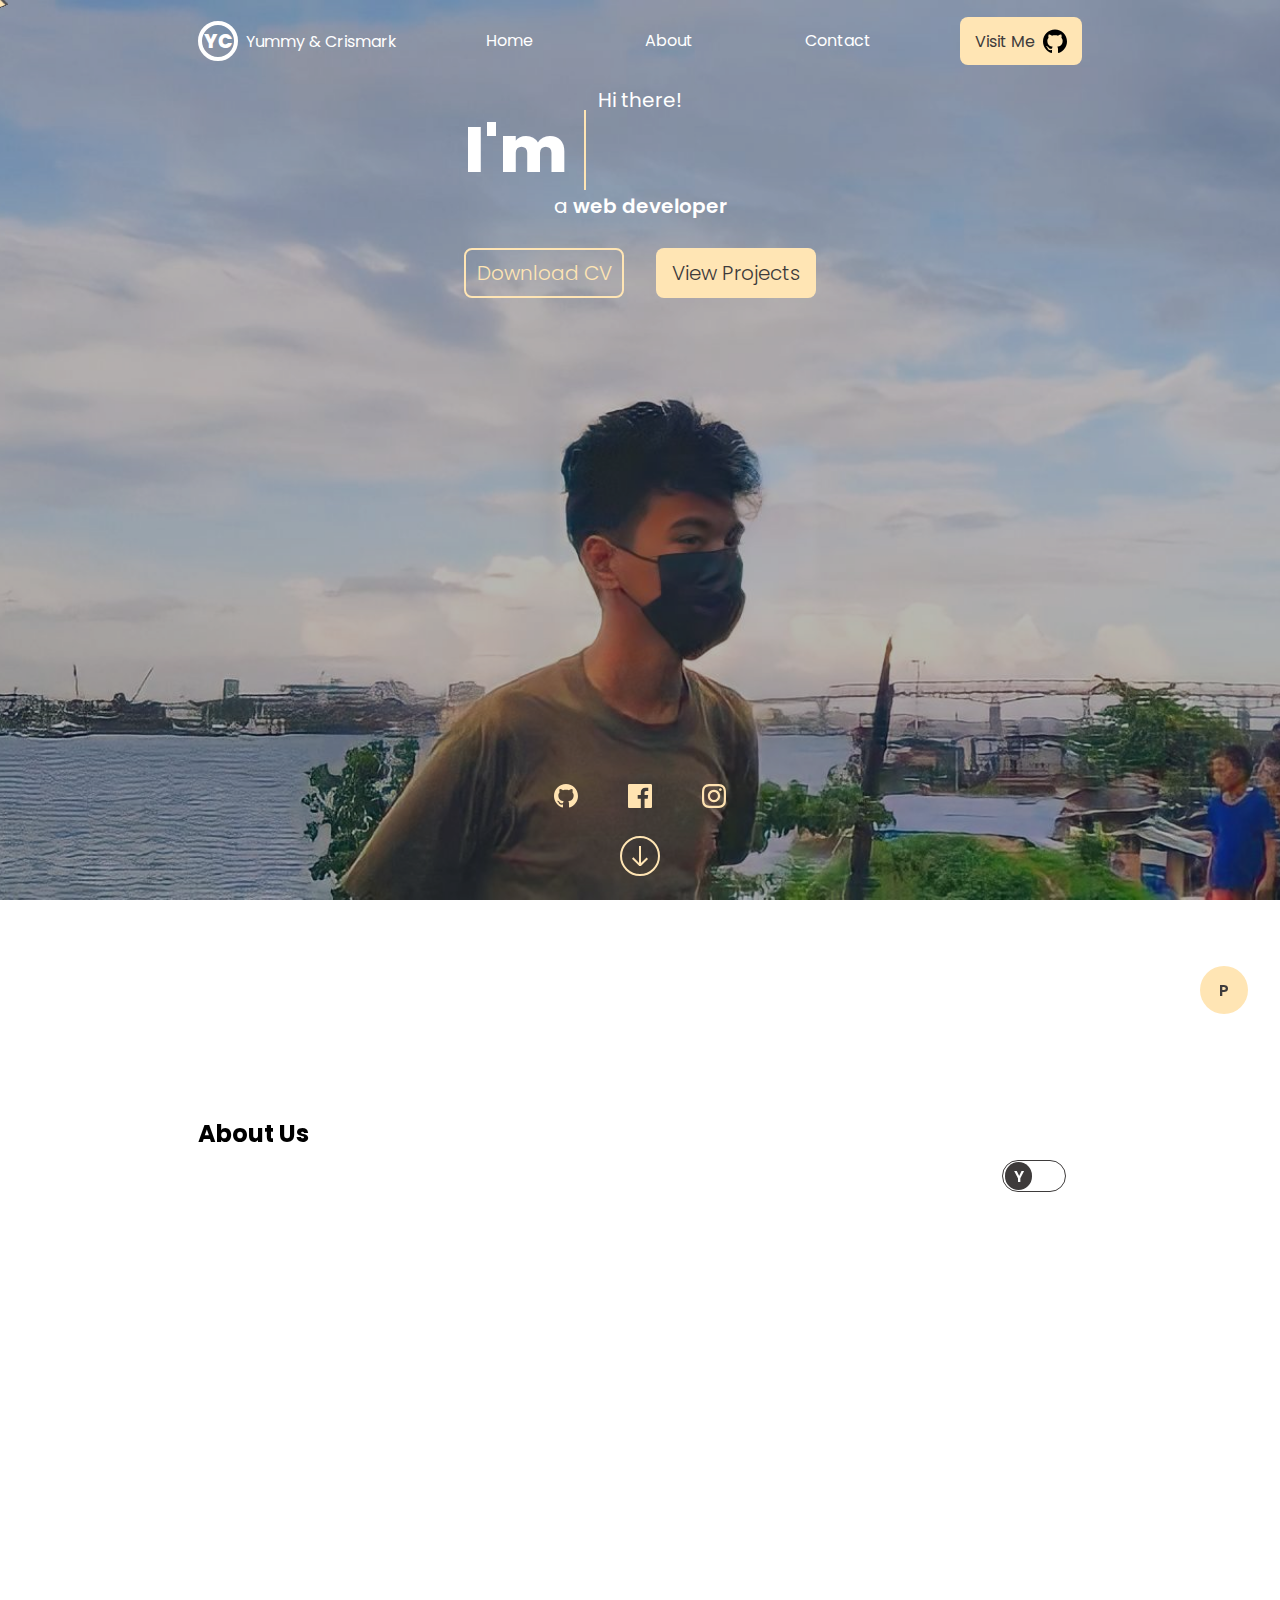
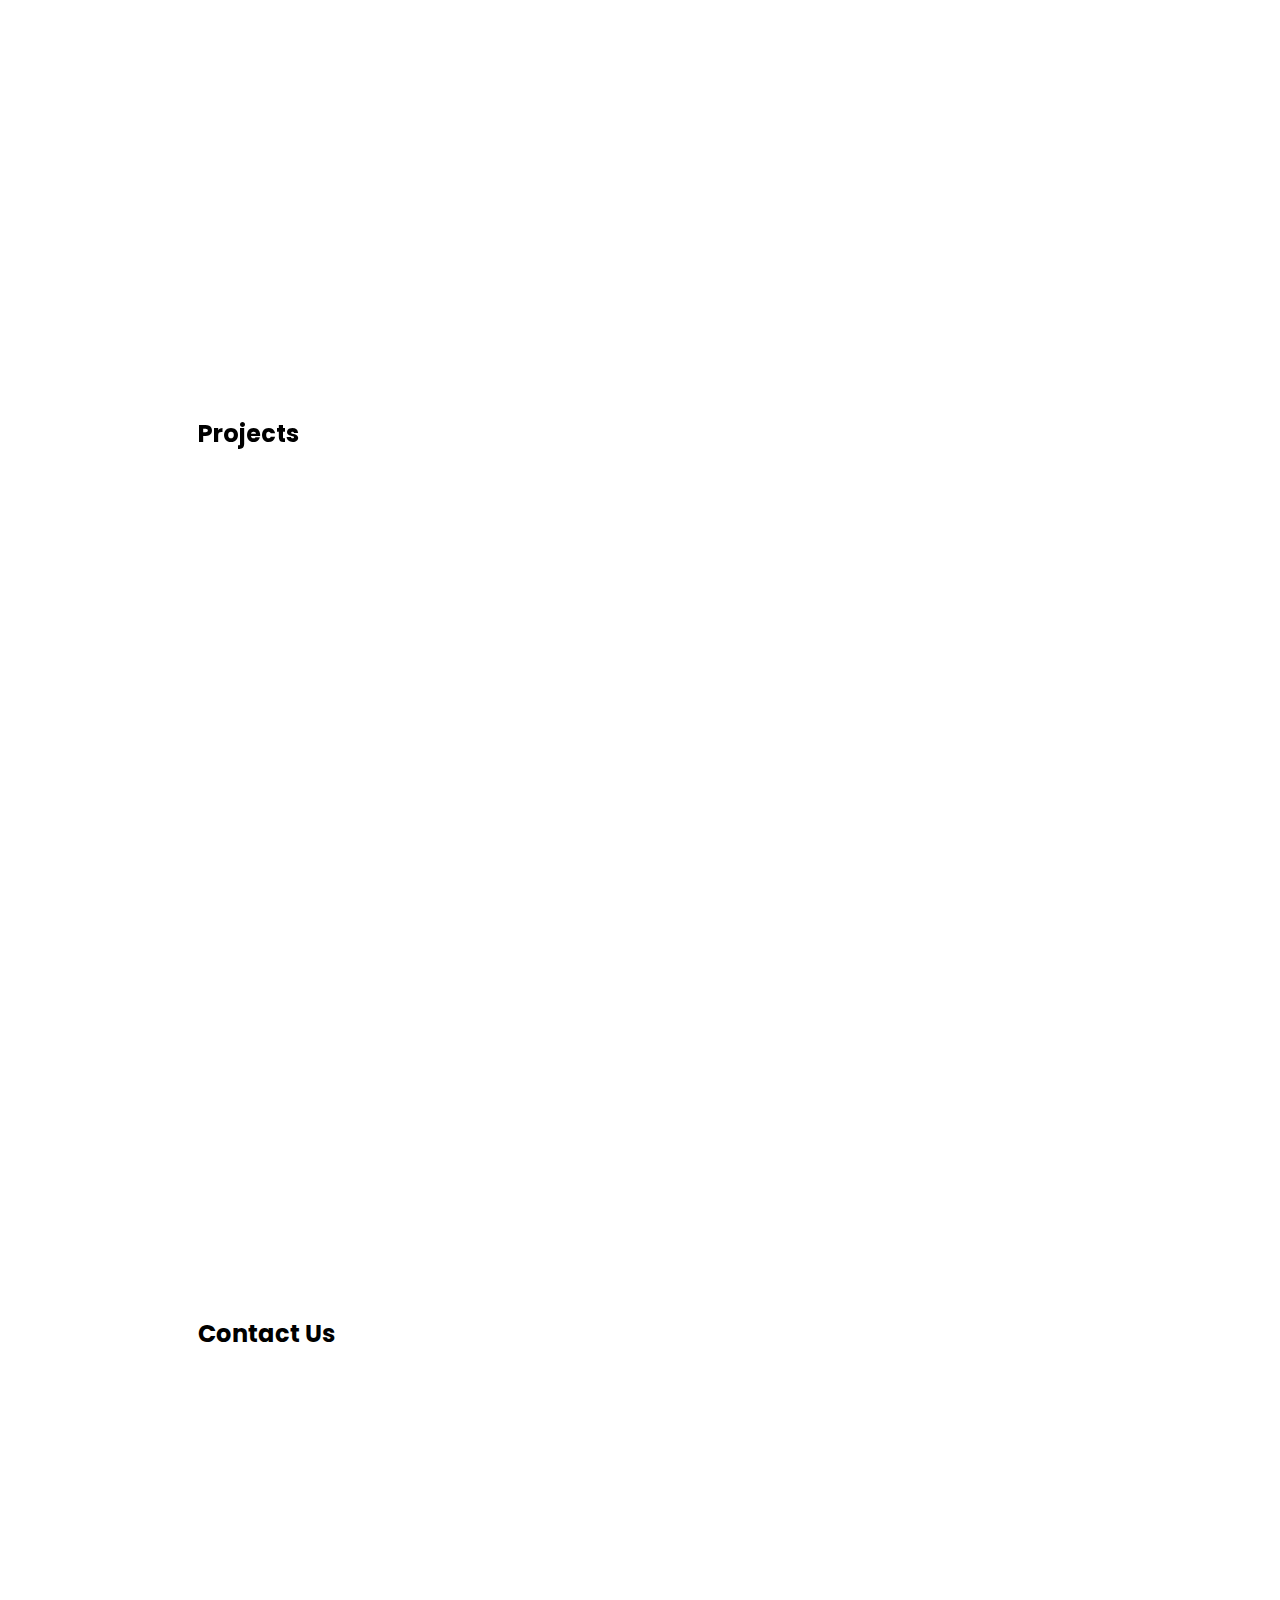
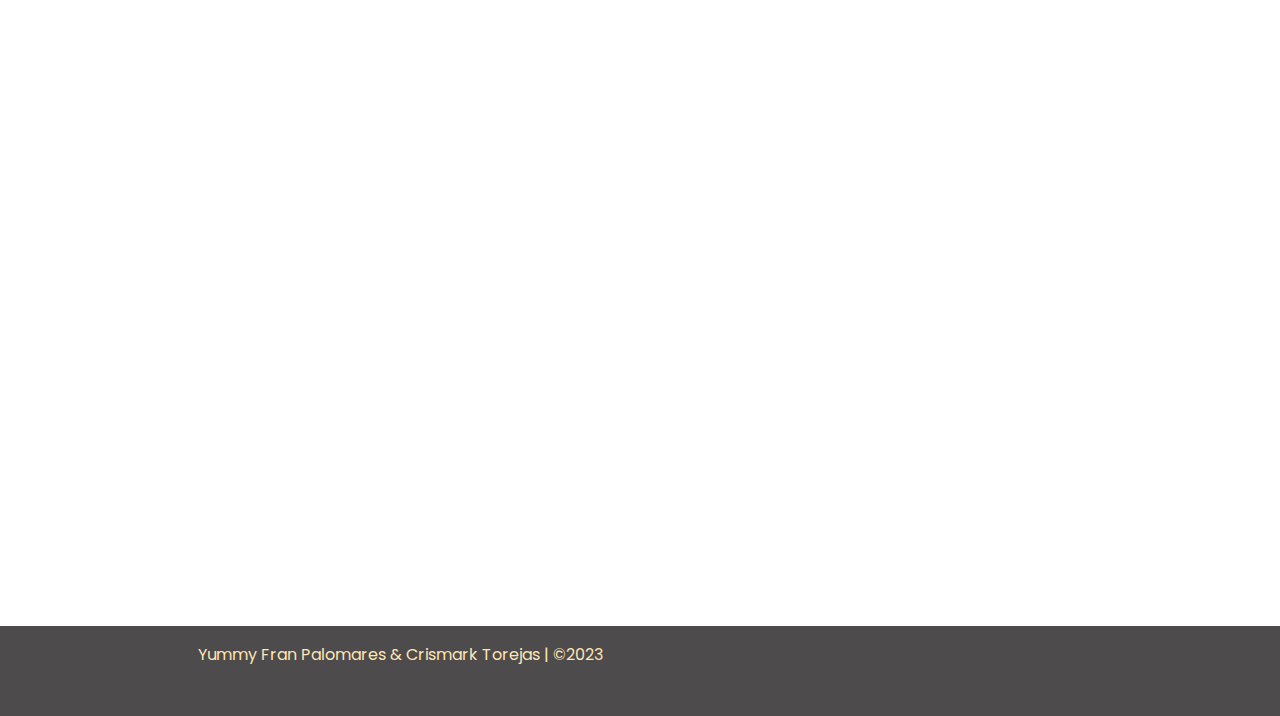
<file: index.html>
<!DOCTYPE html>
<html lang="en">
<head>
    <meta charset="UTF-8">
    <meta http-equiv="X-UA-Compatible" content="IE=edge">
    <meta name="viewport" content="width=device-width, initial-scale=1.0">
    <title>Yummy & Crismark</title>
    <link rel="stylesheet" href="src/CSS/styles.css">
    <script src="src/Scripts/script.js" defer></script>
</head>
<body>
    <div class="cursor"></div>
    <header id="home" class="snap">
        <div class="pop-up">
            <div class="container">
                <nav>
                    <div class="logo pointer">
                        <div class="icon">YC</div>
                        <div class="brandname">Yummy & Crismark</div>
                    </div>
                    <div class="links">
                        <a href="#" class="pointer">Home</a>
                        <a href="#about" class="pointer">About</a>
                        <a href="#contact" class="pointer">Contact</a>
                    </div>
                    <a href="https://github.com/YummyFran" class="visit pointer" target="_blank" onclick="window.open('https://github.com/crismark025'); alert('Please turn off ad blocker to open both links.')">
                        <p>Visit Me</p>
                        <img src="assets/SVGs/github.svg" alt="github">
                    </a>
                </nav>
                <div class="banner center">
                    <div class="heading">
                        <div class="texts">
                            <p class="subhead">Hi there!</p>
                            <h1 class="head">I'm <div id="name"></div></h1>
                            <p class="subhead">a <span id="desc">web developer</span></p>
                        </div>
                        <div class="purpose">
                                <a href="./assets/files/Yummy Fran Resume.pdf" download="Palomares Resume" class="cv pointer" onclick="window.open('./Pages/resume.html')">
                                    Download CV
                                </a>
                            <a href="#projects" class="projects pointer">View Projects</a>
                        </div>
                    </div>
                    <div class="bottom">
                        <div class="socials">
                            <a href="https://github.com/YummyFran" target="_blank" class="pointer">
                                <img src="assets/SVGs/github.svg" alt="github">
                            </a>
                            <a href="https://www.facebook.com/oishi.palomares" target="_blank" class="pointer">
                                <img src="assets/SVGs/facebook.svg" alt="facebook">
                            </a>
                            <a href="https://www.instagram.com/oi.sama/" target="_blank" class="pointer">
                                <img src="assets/SVGs/instagram.svg" alt="instagram">
                            </a>
                        </div>
                        <a class="scroll-down pointer" href="#about">
                            <div class="arrow"></div>
                        </a>
                    </div>
                </div>
            </div>
        </div>
    </header>
    <div class="navigation snap">
        <div class="container">
            <nav>
                <a href="#">
                    <div class="logo pointer">
                        <div class="icon">YC</div>
                        <div class="brandname">Yummy & Crismark</div>
                    </div>
                </a>
                <div class="links">
                    <a href="#" class="pointer">Home</a>
                    <a href="#about" class="pointer">About</a>
                    <a href="#contact" class="pointer">Contact</a>
                </div>
                <a href="https://github.com/YummyFran" class="visit pointer" target="_blank" onclick="window.open('https://github.com/crismark025'); alert('Please turn off ad blocker to open both links.')">
                    <p>Visit Me</p>
                    <img src="assets/SVGs/github.svg" alt="github">
                </a>
            </nav>
        </div>
    </div>
    <div class="floating-button pointer">
        <a href="#projects" class="floating-project-btn"></a>
    </div>
    <section class="about snap" id="about">
        <div class="container">
            <h2>About Us</h2>
            <input type="checkbox" class="changeCard" id="changecard">
            <label for="changecard" class="cardbtn pointer"></label>
            <div class="card yummy">
                <div class="one-third">
                    <div class="photo"></div>
                </div>
                <div class="two-third">
                    <div class="details pop">
                        <div class="title">
                            <h3 class="name">Yummy Fran Palomares</h3>
                            <p class="subtitle">BSIT Student</p>
                        </div>
                        <div class="short-desc">
                            <p class="desc">
                                A young, 1st year programmer of Cordova Public College
                                 who is aiming for accomplishment  in becoming a Web Developer.
                            </p>
                        </div>
                    </div>
                    <div class="skills">
                        <div class="title jump">SKILLS</div>
                        <div class="icons pop">
                            <img class="hov pointer" src="assets/SVGs/html5.svg" alt="html 5" title="html 5">
                            <img class="hov pointer" src="assets/SVGs/css3.svg" alt="css 3" title="css 3">
                            <img class="hov pointer" src="assets/SVGs/js.svg" alt="js" title="javascript">
                            <img class="hov pointer" src="assets/SVGs/react.svg" alt="react" title="react js">
                            <img class="hov pointer" src="assets/SVGs/nodejs.svg" alt="node js" title="node js">
                        </div>
                    </div>
                    <div class="quote pop">
                        <p class="ae"><i>Strive not to be a success, but rather to be a value.<br>-Albert Einstein</i></p>
                    </div>
                </div>
            </div>
            <div class="card crismark">
                <div class="one-third">
                    <div class="photo"></div>
                </div>
                <div class="two-third">
                    <div class="details pop">
                        <div class="title">
                            <h3 class="name">Crismark Torejas</h3>
                            <p class="subtitle">BSIT Student</p>
                        </div>
                        <div class="short-desc">
                            <p class="desc">
                                A young, highly collaborative developer of
                                Cordova Public College who is looking forward to be a web developer
                                and bepart of a web development team.
                            </p>
                        </div>
                    </div>
                    <div class="skills">
                        <div class="title jump">SKILLS</div>
                        <div class="icons pop">
                            <img class="hov" src="assets/SVGs/html5.svg" alt="html 5" title="html 5">
                            <img class="hov" src="assets/SVGs/css3.svg" alt="css 3" title="css 3">
                            <img class="hov" src="assets/SVGs/js.svg" alt="js" title="javascript">
                        </div>
                    </div>
                    <div class="quote pop">
                        <p class="ae"><i>No one can hit their target with their eyes closed.<br>-So Focus</i></p>
                    </div>
                </div>
            </div>
        </div>
    </section>
    <section class="projects snap" id="projects">
        <div class="container">
            <h2>Projects</h2>
            <div class="project-container">
                <div class="thumbnails">
                    <a class="thumbnail pointer">
                        <div class="picture coming-soon"></div>
                        <div class="descriptions">
                            <div class="act-title">
                                <b>Coming soon...</b>
                            </div>
                            <p class="act-details">
                                Stay tuned!
                            </p>
                        </div>
                    </a>
                    <a href="https://yummyfran.github.io/Activity-1/" class="thumbnail pointer" target="_blank">
                        <div class="picture" id="activity1"></div>
                        <div class="descriptions">
                            <div class="act-title">
                                <b>New York Central Park</b>
                            </div>
                            <p class="act-details">
                                Central Park is an urban park in New York City located between the Upper West and Upper East Sides of Manhattan.
                            </p>
                        </div>
                    </a>
                    <a class="thumbnail pointer">
                        <div class="picture coming-soon"></div>
                        <div class="descriptions">
                            <div class="act-title">
                                <b>under Construction...</b>
                            </div>
                            <p class="act-details">
                                Stay tuned!
                            </p>
                        </div>
                    </a>
                </div>
                <div class="dots">
                    <div class="dot"></div>
                    <div class="dot current"></div>
                    <div class="dot"></div>
                </div>
            </div>
        </div>
    </section>
    <section class="contact snap" id="contact">
        <div class="container">
            <h2>Contact Us</h2>
            <div class="contact-container">
                <div class="form">
                    <div class="line1">
                        <p>Hello there, my name is</p>
                        <input type="text" placeholder="your name here" class="nameInput pointer">
                    </div>
                    <p>and I'm looking for a team to help me with</p>
                    <textarea placeholder="short project description" rows="5" class="pointer"></textarea>
                    <div class="line1">
                        <p>You can reach me at</p>
                        <input type="text" placeholder="your email address" class="pointer">
                    </div>
                    <button class="send pointer">Send</button>
                </div>
                <div class="contact-details">
                    <iframe class="map" src="https://www.google.com/maps/embed?pb=!1m14!1m12!1m3!1d2696.9235712366312!2d123.95639538202632!3d10.278819260737874!2m3!1f0!2f0!3f0!3m2!1i1024!2i768!4f13.1!5e0!3m2!1sen!2sph!4v1680456670867!5m2!1sen!2sph" style="border:0;" allowfullscreen="" loading="lazy" referrerpolicy="no-referrer-when-downgrade"></iframe>
                    <div class="contact-info">
                        <div class="info number">+63995 671 7024</div>
                        <div class="info email">yumpalomares@gmail.com</div>
                        <div class="info address">Sudtonggan Basak, Lapu Lapu City</div>
                    </div>
                </div>
            </div>
        </div>
    </section>
    <footer>
        <div class="container">
            Yummy Fran Palomares & Crismark Torejas | ©2023
        </div>
    </footer>
</body>
</html>
</file>
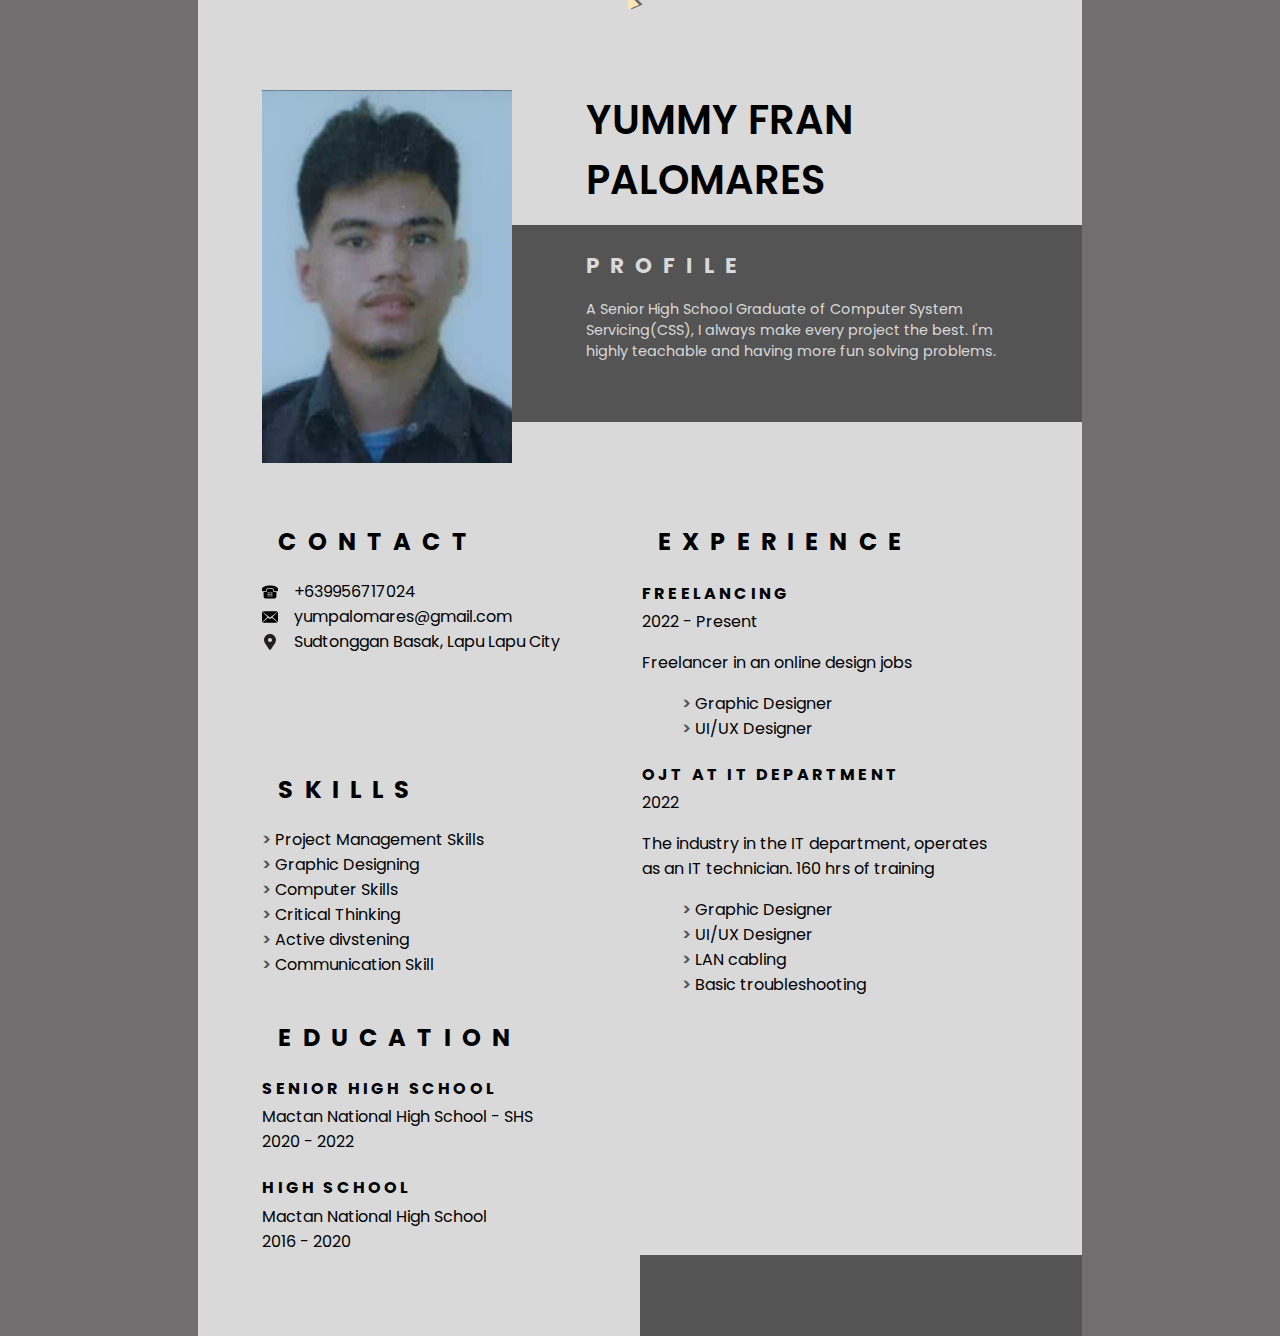
<file: Pages/resume.html>
<!DOCTYPE html>
<html lang="en">
<head>
    <meta charset="UTF-8">
    <meta http-equiv="X-UA-Compatible" content="IE=edge">
    <meta name="viewport" content="width=device-width, initial-scale=1.0">
    <title>Yummy Fran Palomares</title>
    <script src="../src/Scripts/script.js" defer></script>
    <link rel="stylesheet" href="../src/CSS/resume.css">
</head>
<body class="center">
    <div class="cursor"></div>
    <div class="container">
        <div class="heading">
            <div class="picture">

            </div>
            <div class="head">
                <div class="name">YUMMY FRAN <br>PALOMARES</div>
                <div class="profile">
                    <h2>Profile</h2>
                    <p>
                        A Senior High School Graduate of Computer System Servicing(CSS),
                        I always make every project the best. 
                        I'm highly teachable and having more fun solving problems.
                    </p>
                </div>
            </div>
        </div>
        <div class="body">
            <div class="contact">
                <h2>Contact</h2>
                <div class="details">
                    <div class="info">
                        <img src="../assets/SVGs/telephone.svg" alt="phone">
                        +639956717024
                    </div>
                    <div class="info">
                        <img src="../assets/SVGs/mail.svg" alt="email">
                        yumpalomares@gmail.com
                    </div>
                    <div class="info">
                        <img src="../assets/SVGs/location.svg" alt="">
                        Sudtonggan Basak, Lapu Lapu City</div>
                </div>
            </div>
            <div class="skills">
                <h2>Skills</h2>
                <div class="details">
                    <div class="info">Project Management Skills</div>
                    <div class="info">Graphic Designing</div>
                    <div class="info">Computer Skills</div>
                    <div class="info">Critical Thinking</div>
                    <div class="info">Active divstening</div>
                    <div class="info">Communication Skill</div>
                </div>
            </div>
            <div class="education">
                <h2>Education</h2>
                <div class="details">
                    <div class="info">
                        <h4>Senior High School</h4>
                        <div class="detail">
                            <div class="school">Mactan National High School - SHS</div>
                            <div class="year">2020 - 2022</div>
                        </div>
                    </div>
                    <div class="info">
                        <h4>High School</h4>
                        <div class="detail">
                            <div class="school">Mactan National High School</div>
                            <div class="year">2016 - 2020</div>
                        </div>
                    </div>
                </div>
            </div>
            <div class="experience">
                <h2>Experience</h2>
                <div class="details">
                    <div class="info">
                        <h4>Freelancing</h4>
                        <p>2022 - Present</p>
                        <div class="detail">
                            <div class="venue">Freelancer in an online design jobs</div>
                            <ul>
                                <li>Graphic Designer</li>
                                <li>UI/UX Designer</li>
                            </ul>
                        </div>
                    </div>
                    <div class="info">
                        <h4>OJT at IT Department</h4>
                        <p>2022</p>
                        <div class="detail">
                            <div class="venue">The industry in the IT department, operates as an IT
                                technician. 160 hrs of training</div>
                            <ul>
                                <li>Graphic Designer</li>
                                <li>UI/UX Designer</li>
                                <li>LAN cabling</li>
                                <li>Basic troubleshooting</li>
                            </ul>
                        </div>
                    </div>
                </div>
            </div>
        </div>
        <div class="box"></div>
    </div>
</body>
</html>
</file>
<file: src/CSS/styles.css>
@import url('https://fonts.googleapis.com/css2?family=Poppins:wght@300;700;800&display=swap');
@keyframes switch-bg {
    0%,49% {    background-image: url('../../assets/images/banner.jpg');  }
    50%,99% {   background-image: url('../../assets/images/crismark.jpg');}
}
@keyframes type {
    0%, 100% {      width: 0;               }
    25% {           content: "Yummy Fran";
                    width: 100%;            }
    50% {           width: 0;               }
    75% {           width: 100%;            }
    100% {          content: "Crismark";    }
}
@keyframes blink {
    from {      border-color: transparent   }
    to {        border-color: var(--accent);}
}
@keyframes arrow {
    from {      transform: translateY(-10%);}
    to {        transform: translateY(10%); }
}
@keyframes show {
    from {  opacity: 0;     }
    to {    opacity: 100%;  }
}
@keyframes swipe {
    from {  top: 55%;       } 
    to {    top: 40%;       }
}
@keyframes jump {
    0%, 100% {  line-height: 6.5rem;    }
    55% {       line-height: 8rem;      }
}
@keyframes iconJump {
    0%, 100% {  scale: 1;   }
    55% {       scale: 1.2; }
}

/*==========================
        Global CSS
==========================*/

:root {
    --page-width: 69vw;
    --accent: #FFE5B4;
    --black: #3E3B3B;
}

*, *::before, *::after {
    box-sizing: border-box;
    outline-color: var(--accent);
    transition: 0.3s;
    scroll-behavior: smooth;
    cursor: none;
}

body {
    margin: 0;
    padding: 0; 
    font-family: 'Poppins', sans-serif;
    overflow-x: hidden;
}

.container {
    width: 69vw;
    padding: 1rem 0;
}

.center {
    display: flex;
    flex-direction: column;
    align-items: center;
}

a {
    text-decoration: none;
    color: white;
}

.snap {
    display: flex;
    justify-content: center;
}

section {
    padding-top: calc(50px + 1rem);
}

.cursor {
    position: fixed;
    transition: 0s;
    transform: translate(-50%, -50%) rotate(-23deg);
    pointer-events: none;
    z-index: 200;

    width: 0;
    height: 0;
    border-style: solid;
    border-width: 0 6px 15px 6px;
    background-color: transparent;
    border-color: transparent transparent #3E3B3Bcc transparent;
    border-radius: 0;
    line-height: 0px;
}

.cursor::after {
    content: "";
    position: absolute;
    width: 0;
    height: 0;
    border-style: solid;
    border-width: 0 6px 15px 6px;
    background-color: transparent;
    border-color: transparent transparent var(--accent) transparent;
    border-radius: 0;
    line-height: 0px;
    left: -9px;
    top: -1.5px;
    z-index: -1;
}

.cursor.clicked {
    transition: 0.001s;
    scale: 0.9;
}

.cursor.hovering {
    border-color: transparent transparent var(--accent) transparent;
}

.cursor.hovering::after {
    border-color: transparent transparent var(--black) transparent;
}

/*==========================
        Header CSS
==========================*/

header {
    background-image: url('../../assets/images/banner.jpg');
    background-size: cover;
    background-position: center;
    animation: switch-bg 6s infinite;
}

.pop-up {
    background-color: rgba(18, 18, 18, 0.3);
    height: 100vh;
    width: 100vw;

    display: flex;
    justify-content: center;
}

.banner {
    height: calc(100vh - 50px - 16px);
    gap: 5rem;
    justify-content: space-between;
    padding: 1.5rem;
}

/*===== Nav =====*/

nav {
    top: 1rem;
    height: 50px;
    display: flex;
    justify-content: space-between;
    align-items: center;
}

nav .logo {
    display: flex;
    gap: 0.5rem;
    align-items: center;
    color: white;
}

nav .logo .icon {
    height: 40px;
    aspect-ratio: 1;
    display: flex;
    align-items: center;
    justify-content: center;
    font-size: 1.2em;
    color: white;
    font-weight: 800;
    border: 4px solid white;
    border-radius: 50%;
}

nav .logo:hover,
nav .logo:hover .icon {
    color: var(--accent);
    border-color: var(--accent);
    transition: 0.1s;
}

nav .links {
    display: flex;
    gap: 6rem;
}

nav .links a {
    padding: 1rem 0.5rem;
    border-bottom: 2px solid transparent;
}

nav .links a:hover {
    border-bottom: 2px solid var(--accent);
    color: var(--accent);
}

nav .visit {
    background-color: var(--accent);
    padding: 0.6rem 0.8rem;
    border-radius: 8px;
    display: flex;
    gap: 0.5rem;
    border: 2px solid transparent;
}

nav .visit:hover p {
    color: var(--accent);
}

nav .visit:hover img {
    filter: invert(82%) sepia(10%) saturate(1298%) hue-rotate(338deg) brightness(111%) contrast(104%);
}

nav .visit p {
    color: var(--black);
    margin: 0;
}

/*===== Heading =====*/

.heading {
    color: white;
    text-align: center;
    display: flex;
    flex-direction: column;
    gap: 2rem;
}

.heading .texts {
    cursor: default;
    user-select: none;
}

.heading .head {
    font-size: 4rem;
    font-weight: 800;
    line-height: 5rem;
    margin: 0;
    margin-bottom: 0.4rem;
    display: flex;
    gap: 1rem;
}

.heading .texts #name {
    border-right: 2px solid var(--accent);
    overflow: hidden;
    white-space: nowrap;
    width: 0;
}

.heading .texts #name::after {
    content: 'Yummy Fran';
    overflow: hidden;
    white-space: nowrap;
    width: 0;
}

#name, #name::after {
    animation: type 6s infinite,
        blink .8s forwards infinite;
}

.head:hover #name,
.head:hover #name::after,
header:has(.head:hover) {
    animation-play-state: paused;
}
    
.heading .subhead {
    margin: 0;
    font-size: 1.25rem;
    line-height: 1.25rem;
}

.heading .subhead span {
    font-weight: 600;
    line-height: 1.25rem;
}

/*===== Buttons =====*/

.heading .purpose {
    display: flex;
    justify-content: center;
    gap: 2rem;
}

.heading .purpose * {
    border-radius: 8px;
    width: 160px;
    height: 50px;
    font-size: 20px;
    padding: 5px;
    font-weight: 300;
    font-family: 'Poppins', sans-serif;
    display: flex;
    align-items: center;
    justify-content: center;
}

.heading .purpose .cv {
    background-color: transparent;
    border: 2px solid var(--accent);
    color: var(--accent);
}

.heading .purpose .cv:hover {
    background-color: var(--accent);
    color: var(--black);
    border: none;
}

.heading .purpose .projects {
    background-color: var(--accent);
    color: var(--black);
}

.heading .purpose .projects:hover,
nav .visit:hover {
    background-color: transparent;
    border: 2px solid var(--accent);
    color: var(--accent);
}

/*===== Socials =====*/

.socials {
    display: flex;
    gap: 50px;
    height: 20px;
}

.socials * * {
    filter: invert(82%) sepia(10%) saturate(1298%) hue-rotate(338deg) brightness(111%) contrast(104%);
}

.socials * *:hover {
    filter: invert(91%) sepia(4%) saturate(3081%) hue-rotate(345deg) brightness(85%) contrast(87%);
}

.bottom {
    display: flex;
    flex-direction: column;
    align-items: center;
    gap: 2rem;
}

/*===== Scroll Icon =====*/

.scroll-down {
    height: 40px;
    width: 40px;
    border: 2px solid var(--accent);
    border-radius: 50%;
    display: flex;
    align-items: center;
    justify-content: center;
}

.scroll-down:hover {
    background-color: var(--accent);
}

.scroll-down:hover .arrow {
    animation: arrow 0.6s infinite alternate;
}

.scroll-down:hover .arrow, 
.scroll-down:hover .arrow::before,
.scroll-down:hover .arrow::after {
    background-color: var(--black);
}

.arrow, .arrow::before, .arrow::after {
    transition: 0.3s;
}

.arrow {
    width: 2px;
    height: 55%;
    background-color: var(--accent);
}

.arrow::before {
    content: '';
    display: block;
    width: 2px;
    height: 50%;
    background-color: var(--accent);
    transform-origin: bottom left;
    transform: translateY(100%) rotate(-45deg);
}

.arrow::after {
    content: '';
    display: block;
    width: 2px;
    height: 50%;
    background-color: var(--accent);
    transform-origin: bottom right  ;
    transform: rotate(45deg);
}

/*===== Fixed Nav =====*/

.navigation {
    display: flex;
    justify-content: center;
    color: var(--black);
    opacity: 0;
    pointer-events: none;
    background-color: var(--black);
    position: sticky;
    top: 0;
    z-index: 100;
}

.navigation .container {
    padding: 0.5rem 0;
}

.navigation.show-nav {
    opacity: 100%;
    pointer-events: all;
}

/*==========================
        About CSS
==========================*/

.about {
    height: 100vh;
}

.about .container {
    position: relative;
}

/*===== Card Effects  =====*/
/*===== Animation | Switch Button  =====*/

.card.show-card {
    animation: show 1s forwards;
}

.card.show-card .photo {
    animation: swipe 1s forwards;
}

.card.show-card .pop {
    animation: show 1s forwards 0.3s;
}

.card.show-card .jump {
    animation: jump 0.7s ease-in-out;
}

.card.crismark {
    display: none;
}

.changeCard {
    display: none;
    margin: -13px;
}

.changeCard, .changeCard[type="checkbox"]:checked~.card.yummy {
    display: none;
}

.changeCard, .changeCard[type="checkbox"]:checked~.card.crismark {
    display: grid;
}

.changeCard, .changeCard[type="checkbox"]:checked~.cardbtn {
    justify-content: end;
}

.changeCard, .changeCard[type="checkbox"]:checked~.cardbtn::after {
    content: 'C';
}

.cardbtn {
    position: absolute;
    top: 5rem;
    right: 1rem;
    height: 2rem;
    width: 4rem;
    border: 1px solid var(--black);
    border-radius: 1rem;
    display: flex;
    align-items: center;
    padding: 0 0.15rem;
    transition: 0.3s;
}

.cardbtn::after {
    content: "Y";
    height: 1.7rem;
    width: 1.7rem;
    background-color: var(--black);
    border-radius: 1rem;
    display: flex;
    align-items: center;
    justify-content: center;
    color: white;
    font-weight: 600;
}

/*===== Card =====*/

.card {
    height: 60vh;
    width: 100%;
    background-color: var(--black);
    box-shadow: 5px 5px 0 0 var(--accent);

    margin-top: 3rem;

    display: grid;
    grid-template-columns: 1fr 2fr;
    gap: 3rem;

    opacity: 0;
}

.card .one-third {  
    position: relative;
}

.yummy .one-third .photo { 
    background-image: url('../../assets/images/me.jpg');
    background-position: center;
}

.crismark .one-third .photo { 
    background-image: url('../../assets/images/me2.jpg');
    background-position: 50% 75%;
}

.one-third .photo {
    background-size: cover;

    box-shadow: 5px 5px 0 0 var(--accent);
    position: absolute;
    top: 40%;
    left: 55%;
    transform: translate(-50%, -50%);
    height: 100%;
    width: 100%;
}

.card .two-third {
    display: grid;
    gap: 0.7rem;
    grid-template-columns: 1fr 1fr;
    grid-template-rows: 55% 45%;
}

.details {
    color: var(--accent);
    font-size: 0.8rem;
    padding: 3rem 0 0 1rem;
    display: flex;
    flex-direction: column;
    justify-content: space-between;
    opacity: 0;
}

.details .title .name {
    font-size: 1.25rem;
    margin: 0;
}

.details .title .subtitle,
.details .short-desc .desc {
    margin: 0;
}

.skills {
    display: flex;
    flex-direction: column;
    align-items: center;
    justify-content: flex-end;
}

.skills .title {
    position: absolute;
    font-size: 5rem;
    font-weight: 800;
    line-height: 6.5rem;
    color: #4D4B4B;
}

.skills .icons {
    display: flex;
    gap: 1rem;
    opacity: 0;
}

.skills .icons * {
    height: 2rem;
    filter: invert(82%) sepia(10%) saturate(1298%) hue-rotate(338deg) brightness(111%) contrast(104%);
}

.skills .icons *:hover {
    animation: iconJump 0.7s ease-in-out;
}

.quote {
    grid-column: span 2;
    text-align: right;
    display: flex;
    justify-content: center;
    align-items: center;
    opacity: 0;
}

.quote .ae {
    color: white;
    position: relative;
    margin: 0; 
    transform: translate(-10%, -40%); 
}

.quote .ae::before {
    content: '❝';
    color: var(--accent);
    position: absolute;
    top: -2rem;
    left: -2rem;
    font-size: 5rem;
    line-height: 5rem;
    opacity: 0.5;
}

.quote .ae::after {
    content: '❞';
    color: var(--accent);
    position: absolute;
    font-size: 5rem;
    line-height: 5rem;
    opacity: 0.5;
}

/*==========================
        Projects CSS
==========================*/

.projects {
    height: 100vh;
    display: flex;
    position: relative;
}

.project-container {
    height: 65vh;
    width: 100%;
    padding: 0 3rem;

    display: grid;
    grid-template-rows: 90% auto;
    opacity: 0;
}

.project-container.show-project {
    animation: show 1s forwards;
}

.project-container.show-project .descriptions * {
    opacity: 0;
    animation: show 1s forwards 0.3s;
}

.project-container .thumbnails {
    display: flex;
    justify-content: space-around;
    align-items: center;
    position: relative;
    flex-flow: row;
}

.project-container .thumbnails::before {
    content: '';
    height: 7%;
    aspect-ratio: 1;
    position: absolute;
    left: -5%;
    rotate: 45deg;
    border-bottom: 2px solid var(--black);
    border-left: 2px solid var(--black);
}

.project-container .thumbnails::after {
    content: '';
    height: 7%;
    aspect-ratio: 1;
    position: absolute;
    right: -5%;
    rotate: 45deg;
    border-top: 2px solid var(--black);
    border-right: 2px solid var(--black);
}

.project-container .thumbnails .thumbnail {
    height: 100%;
    margin: 0 0.5rem;
    flex: 1;
    border-radius: 1rem;
    overflow: hidden;
    box-shadow: 5px 7px 8px #00000044;

    display: grid;
    grid-template-rows: 65% 35%;
}

.project-container .thumbnails :nth-child(2) {
    flex: 0 0 35%;
}

.project-container .thumbnails :not(:nth-child(2)) {
    height: 90%;
}

.project-container .thumbnails .thumbnail .picture {
    height: 100%;
    box-shadow: inset 4px 4px 4px #00000044;
    border-top-left-radius: 1rem;
}

.picture#activity1 {
    background-image: url('../../assets/images/nyc1.png');
    background-position: center;
    background-size: cover;
    transition: 0.5s;
}

.picture.coming-soon {
    background-color: #fcfcfc;
    background-size: cover;
    background-position: center;
    filter: blur(4px);
}

.picture.coming-soon::after {
    content: 'YC';
    color: #c3c2c2;
    border: 0.2em solid #c3c2c2;
    border-radius: 50%;
    padding: 0.05em;
    font-size: 4rem;
    font-weight: 800;
    position: absolute;
    top: 50%;
    left: 50%;
    transform: translate(-50%, -50%);
}

.project-container .thumbnails .thumbnail:hover .picture:not(.coming-soon) {
    scale: 1.2;
}

.project-container .thumbnails .thumbnail:hover .picture::after {
    color: #6f6f6f;
    border: 0.2em solid;
}

.project-container .thumbnails .thumbnail .descriptions {
    background-color: var(--black);
    padding: 0.5rem 1rem 1.5rem 1rem;
    color: var(--accent);
    display: flex;
    flex-direction: column;
    gap: 0.6rem;
    z-index: 10;
    box-shadow: inset -4px -4px 5px #ffffff33;
    border-bottom-right-radius: 1rem;
}

.thumbnail .descriptions .act-title {
    font-size: 1rem;
    height: fit-content;
}

.thumbnail .descriptions .act-details {
    font-size: 0.75rem;
    margin: 0;

    display: -webkit-box;
    overflow: hidden;
    -webkit-box-orient: vertical;
    -webkit-line-clamp: 3;
    flex-grow: 1;
}

.project-container .dots {
    display: flex;
    align-items: center;
    justify-content: center;
    gap: 0.5rem;
}

.project-container .dots .dot {
    height: 0.7rem;
    aspect-ratio: 1;
    border-radius: 50%;
    background-color: #d5d0d0;
}

.project-container .dots .dot.current {
    height: 1rem;
}

.floating-button {
    position: sticky;
    top: 84vh;
    display: flex;
    justify-content: end;
    margin-right: 2rem;
}

.floating-project-btn {
    color: var(--black);
    background-color: var(--accent);
    height: 3rem;
    width: 3rem;
    border-radius: 50%;
    border: 2px solid transparent;
    font-weight: 600;

    display: flex;
    justify-content: center;
    align-items: center;
}

.floating-project-btn::after {
    content: 'P';
    transition: .3s;
}

.floating-project-btn:hover {
    color: var(--black);
    background-color: transparent;
    border: 2px solid var(--black);
    border-radius: 3rem;
    padding: 1rem 3.5rem;
}

.floating-project-btn:hover::after {
    color: var(--black);
    animation: fill .3s forwards;
}

@keyframes fill {
    14.29% {    content: 'Pr';}
    28.58% { content: 'Pro';}
    42.87% { content: 'Proj';}
    57.16% { content: 'Proje';}
    71.45% { content: 'Projec';}
    85.74% { content: 'Project';}
    100% { content: 'Projects';}

}

/*==========================
        Contact CSS
==========================*/

.contact {
    height: 100vh;
}

.contact-container {
    width: 100%;
    display: grid;
    grid-template-columns: 60% 40%;
    background-color: #fcfcfc;
    color: var(--black);
    font-weight: 600;
    box-shadow: 2px 2px 8px 0 var(--black);
    border-radius: 0.5rem;
    overflow: hidden;
    opacity: 0;
}

.contact-container.show-contact {
    animation: show 1s forwards;
}

.contact-container.show-contact .contact-details * {
    opacity: 0;
    animation: show 1s forwards 0.3s;
}

/*===== Form  =====*/

.form {
    display: flex;
    flex-direction: column;
    justify-content: center;
    gap: 0.5rem;
    padding: 3rem;
}

.form .line1 {
    display: flex;
    gap: 1rem;
}

.form .line1 p {
    margin: 0;
}

.form .line1 input {
    flex-grow: 1;
    border: none;
    border-bottom: 1px solid var(--black    );
    padding: 0 1rem;
    outline: none;
    font-family: 'Poppins', sans-serif;    
    background-color: transparent;
    color: var(--black);
}

.nameInput {
    text-transform: capitalize;
}

textarea {
    padding: 1rem;
    background-color: transparent;
    border: 1px solid var(--black);
    color: var(--accents);
    outline: var(--black);
    font-family: 'Poppins', sans-serif; 
}

*::placeholder {
    color: var(--black);
    opacity: 0.5;
}

.send {
    background-color: var(--black);
    border: none;
    padding: 0.5rem;
    margin-top: 2rem;
    color: var(--accent);
}

.send:hover {
    background-color: var(--accent);
    color: var(--black);
}

/*===== Details =====*/

.contact-details {
    background-color: var(--accent);
    display: flex;
    align-items: center;
    position: relative;
}

.contact-details .contact-info {
    position: absolute;
    left: -1.5rem;
    display: flex;
    flex-direction: column;
    gap: 0.1rem;
}

.info {
    background-color: var(--black);
    padding: 0.7rem 1.5rem;
    border: 1px solid var(--accent);
    color: var(--accent);
}

.map {
    position: absolute;
    bottom: 0;
    right: 0;
    width: 100%;
    height: 100%;
    mix-blend-mode: luminosity;
    display: none;
}

.contact-details:hover .map {
    display: block;
}

/*==========================
        Footer CSS
==========================*/

footer {
    height: 10vh;
    background-color: #4D4B4B;
    display: flex;
    justify-content: center;
    margin-top: 7rem;
    color: var(--accent);
}
</file>
<file: src/CSS/resume.css>
@import url('https://fonts.googleapis.com/css2?family=Poppins:wght@300;700;800&display=swap');
:root {
    --page-width: 69vw;
    --accent: #FFE5B4;
    --black: #3E3B3B;
    --tone: #D9D9D9;
    --shade: #545454;
}

*, *::before, *::after {
    box-sizing: border-box;
    cursor: none;
}

body {
    margin: 0;
    padding: 0; 
    font-family: 'Poppins', sans-serif;
    background-color: rgb(112, 110, 110);
}

h2 {
    text-transform: uppercase;
    letter-spacing: 0.7rem;
    margin-left: 1rem;
}

h4 {
    text-transform: uppercase;
    letter-spacing: 0.2em;
    margin-bottom: 0.2rem;
}

p {
    margin-top: 0;
}

li {
    list-style: none;
}

.container {
    width: 69vw;
    padding: 7% 0 0 5%;
    display: grid;
    grid-template-rows: 30% 70%;
    aspect-ratio: 70/99;
    background-color: var(--tone);
    position: relative;
}

.center {
    display: flex;
    flex-direction: column;
    align-items: center;
}

.cursor {
    position: fixed;
    transition: 0s;
    transform: translate(-50%, -50%) rotate(-23deg);
    pointer-events: none;
    z-index: 200;

    width: 0;
    height: 0;
    border-style: solid;
    border-width: 0 6px 15px 6px;
    background-color: transparent;
    border-color: transparent transparent #3E3B3Bcc transparent;
    border-radius: 0;
    line-height: 0px;
}

.cursor::after {
    content: "";
    position: absolute;
    width: 0;
    height: 0;
    border-style: solid;
    border-width: 0 6px 15px 6px;
    background-color: transparent;
    border-color: transparent transparent var(--accent) transparent;
    border-radius: 0;
    line-height: 0px;
    left: -9px;
    top: -1.5px;
    z-index: -1;
}

.cursor.clicked {
    transition: 0.001s;
    scale: 0.9;
}

.cursor.hovering {
    border-color: transparent transparent var(--accent) transparent;
}

.cursor.hovering::after {
    border-color: transparent transparent var(--black) transparent;
}

.heading {
    display: flex;
}

.heading .picture {
    height: 100%;
    aspect-ratio: 2/3;
    background-image: url('../../assets/images/pic.jpg');
    background-size: cover;
    background-position: center;
}

.heading .head {
    display: flex;
    flex-direction: column;
    justify-content: space-between;
    margin-bottom: 5%;
}

.heading .head .name {
    font-size: 2.5rem;
    font-weight: 600;
    padding: 0 0 0 13%;
}

.heading .head .profile {
    font-size: 0.9rem;
    background-color: var(--shade);
    padding: 1% 10% 8% 13%;
    color: var(--tone);
}

.profile h2 {
    margin-left: 0;
}

.body {
    display: grid;
    grid-template-columns: 1fr 1fr;
    grid-template-rows: repeat(3,1fr);
    gap: 3%;
    padding: 5% 10% 10% 0;
    grid-auto-rows: minmax(1fr, auto);
}

.skills {
    grid-column: 1;
}
.education {
    grid-column: 1;
}
.experience {
    grid-column: 2;
    grid-row: 1/3;
}

.contact .details .info {
    display: flex;
    align-items: center;
    gap: 1rem;
}

.contact .details .info img {
    height: 1rem;
}

.skills .details .info::before,
li::before {
    content: '> ';
    font-weight: 600;
    color: var(--shade);
}

.box {
    position: absolute;
    bottom: 0;
    right: 0;
    background-color: var(--shade);
    width: 50%;
    height: 6%;
}
</file>
